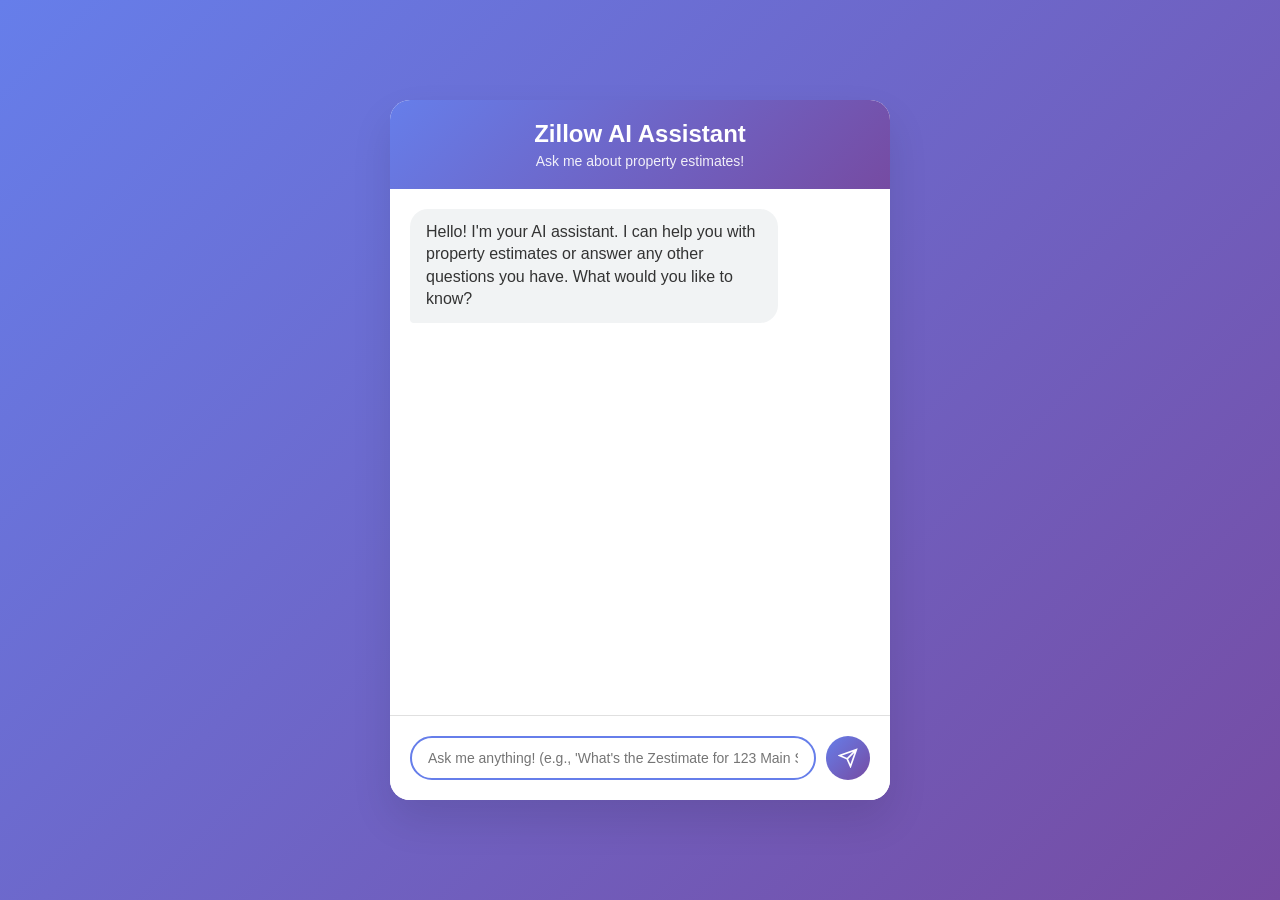
<file: frontend/index.html>
<!DOCTYPE html>
<html lang="en">
<head>
    <meta charset="UTF-8">
    <meta name="viewport" content="width=device-width, initial-scale=1.0">
    <title>Zillow AI Chat</title>
    <link rel="stylesheet" href="styles.css">
</head>
<body>
    <div class="chat-container">
        <header class="chat-header">
            <h1>Zillow AI Assistant</h1>
            <p>Ask me about property estimates!</p>
        </header>
        
        <div class="chat-messages" id="chatMessages">
            <div class="message bot-message">
                <div class="message-content">
                    <p>Hello! I'm your AI assistant. I can help you with property estimates or answer any other questions you have. What would you like to know?</p>
                </div>
            </div>
        </div>
        
        <div class="chat-input-container">
            <div class="input-wrapper">
                <input 
                    type="text" 
                    id="messageInput" 
                    placeholder="Ask me anything! (e.g., 'What's the Zestimate for 123 Main St?' or 'How are you today?')"
                    maxlength="200"
                />
                <button id="sendButton" class="send-button">
                    <svg width="20" height="20" viewBox="0 0 24 24" fill="none" stroke="currentColor" stroke-width="2">
                        <path d="M22 2L11 13M22 2l-7 20-4-9-9-4 20-7z"/>
                    </svg>
                </button>
            </div>
            <div class="typing-indicator" id="typingIndicator">
                <span></span>
                <span></span>
                <span></span>
            </div>
        </div>
    </div>
    
    <script src="script.js"></script>
</body>
</html>
</file>
<file: frontend/styles.css>
* {
    margin: 0;
    padding: 0;
    box-sizing: border-box;
}

body {
    font-family: -apple-system, BlinkMacSystemFont, 'Segoe UI', Roboto, Oxygen, Ubuntu, Cantarell, sans-serif;
    background: linear-gradient(135deg, #667eea 0%, #764ba2 100%);
    min-height: 100vh;
    display: flex;
    justify-content: center;
    align-items: center;
    padding: 20px;
}

.chat-container {
    width: 100%;
    max-width: 500px;
    height: 90vh;
    max-height: 700px;
    background: white;
    border-radius: 20px;
    box-shadow: 0 20px 40px rgba(0, 0, 0, 0.1);
    display: flex;
    flex-direction: column;
    overflow: hidden;
}

.chat-header {
    background: linear-gradient(135deg, #667eea 0%, #764ba2 100%);
    color: white;
    padding: 20px;
    text-align: center;
}

.chat-header h1 {
    font-size: 24px;
    margin-bottom: 5px;
}

.chat-header p {
    font-size: 14px;
    opacity: 0.9;
}

.chat-messages {
    flex: 1;
    overflow-y: auto;
    padding: 20px;
    display: flex;
    flex-direction: column;
    gap: 15px;
}

.chat-messages::-webkit-scrollbar {
    width: 6px;
}

.chat-messages::-webkit-scrollbar-track {
    background: #f1f1f1;
    border-radius: 10px;
}

.chat-messages::-webkit-scrollbar-thumb {
    background: #888;
    border-radius: 10px;
}

.chat-messages::-webkit-scrollbar-thumb:hover {
    background: #555;
}

.message {
    max-width: 80%;
    overflow-wrap: break-word;
}

.user-message {
    align-self: flex-end;
}

.bot-message {
    align-self: flex-start;
}

.message-content {
    padding: 12px 16px;
    border-radius: 18px;
    position: relative;
}

.user-message .message-content {
    background: linear-gradient(135deg, #667eea 0%, #764ba2 100%);
    color: white;
    border-bottom-right-radius: 4px;
}

.bot-message .message-content {
    background: #f1f3f4;
    color: #333;
    border-bottom-left-radius: 4px;
}

.message-content p {
    margin: 0;
    line-height: 1.4;
}

.property-result {
    background: #e8f5e8;
    border-left: 4px solid #4caf50;
    padding: 12px;
    margin: 10px 0;
    border-radius: 8px;
}

.property-result h4 {
    color: #2e7d32;
    margin: 0 0 8px 0;
    font-size: 16px;
}

.property-result .zestimate {
    font-size: 20px;
    font-weight: bold;
    color: #1b5e20;
    margin: 8px 0;
}

.property-result .address {
    color: #555;
    font-size: 14px;
    margin: 4px 0;
}

.error-message {
    background: #ffebee;
    border-left: 4px solid #f44336;
    padding: 12px;
    margin: 10px 0;
    border-radius: 8px;
    color: #c62828;
}

.chat-input-container {
    padding: 20px;
    background: white;
    border-top: 1px solid #e0e0e0;
}

.input-wrapper {
    display: flex;
    gap: 10px;
    align-items: center;
}

#messageInput {
    flex: 1;
    padding: 12px 16px;
    border: 2px solid #e0e0e0;
    border-radius: 25px;
    font-size: 14px;
    outline: none;
    transition: border-color 0.3s;
}

#messageInput:focus {
    border-color: #667eea;
}

.send-button {
    width: 44px;
    height: 44px;
    border: none;
    border-radius: 50%;
    background: linear-gradient(135deg, #667eea 0%, #764ba2 100%);
    color: white;
    cursor: pointer;
    display: flex;
    align-items: center;
    justify-content: center;
    transition: transform 0.2s, box-shadow 0.2s;
}

.send-button:hover {
    transform: scale(1.05);
    box-shadow: 0 4px 12px rgba(102, 126, 234, 0.4);
}

.send-button:active {
    transform: scale(0.95);
}

.send-button:disabled {
    opacity: 0.5;
    cursor: not-allowed;
    transform: none;
}

.typing-indicator {
    display: none;
    align-items: center;
    gap: 4px;
    padding: 10px 0;
}

.typing-indicator.show {
    display: flex;
}

.typing-indicator span {
    width: 8px;
    height: 8px;
    border-radius: 50%;
    background: #888;
    animation: typing 1.4s infinite ease-in-out;
}

.typing-indicator span:nth-child(1) {
    animation-delay: -0.32s;
}

.typing-indicator span:nth-child(2) {
    animation-delay: -0.16s;
}

@keyframes typing {
    0%, 80%, 100% {
        transform: scale(0.8);
        opacity: 0.5;
    }
    40% {
        transform: scale(1);
        opacity: 1;
    }
}

@media (max-width: 600px) {
    body {
        padding: 0;
    }
    
    .chat-container {
        height: 100vh;
        max-height: 100vh;
        border-radius: 0;
    }
    
    .message {
        max-width: 90%;
    }
}
</file>
